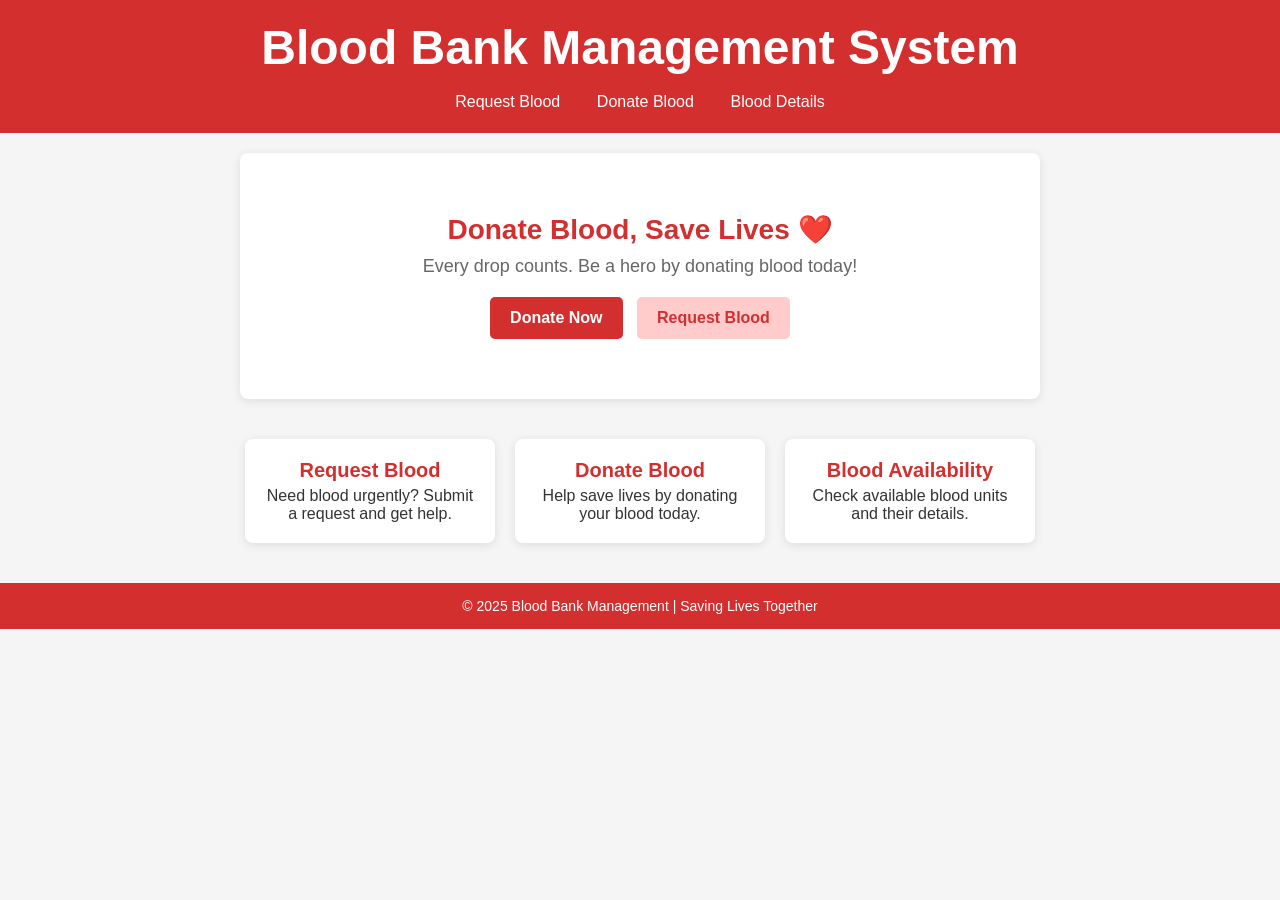
<file: index.html>
<!DOCTYPE html>
<html lang="en">
<head>
    <meta charset="UTF-8">
    <meta name="viewport" content="width=device-width, initial-scale=1.0">
    <title>Blood Bank Management</title>
    <link rel="stylesheet" href="styles.css">
</head>
<body>

    <header>
        <h1>Blood Bank Management System</h1>
        <nav>
            <a href="blood-request.html">Request Blood</a>
            <a href="donate-blood.html">Donate Blood</a>
            <a href="blood-details.html">Blood Details</a>
        </nav>
    </header>

    <section class="hero">
        <div class="hero-text">
            <h2>Donate Blood, Save Lives ❤️</h2>
            <p>Every drop counts. Be a hero by donating blood today!</p>
            <a href="donate-blood.html" class="btn">Donate Now</a>
            <a href="blood-request.html" class="btn-secondary">Request Blood</a>
        </div>
    </section>

    <section class="features">
        <div class="feature">
            <h3>Request Blood</h3>
            <p>Need blood urgently? Submit a request and get help.</p>
        </div>
        <div class="feature">
            <h3>Donate Blood</h3>
            <p>Help save lives by donating your blood today.</p>
        </div>
        <div class="feature">
            <h3>Blood Availability</h3>
            <p>Check available blood units and their details.</p>
        </div>
    </section>

    <footer>
        <p>&copy; 2025 Blood Bank Management | Saving Lives Together</p>
    </footer>

</body>
</html>
</file>
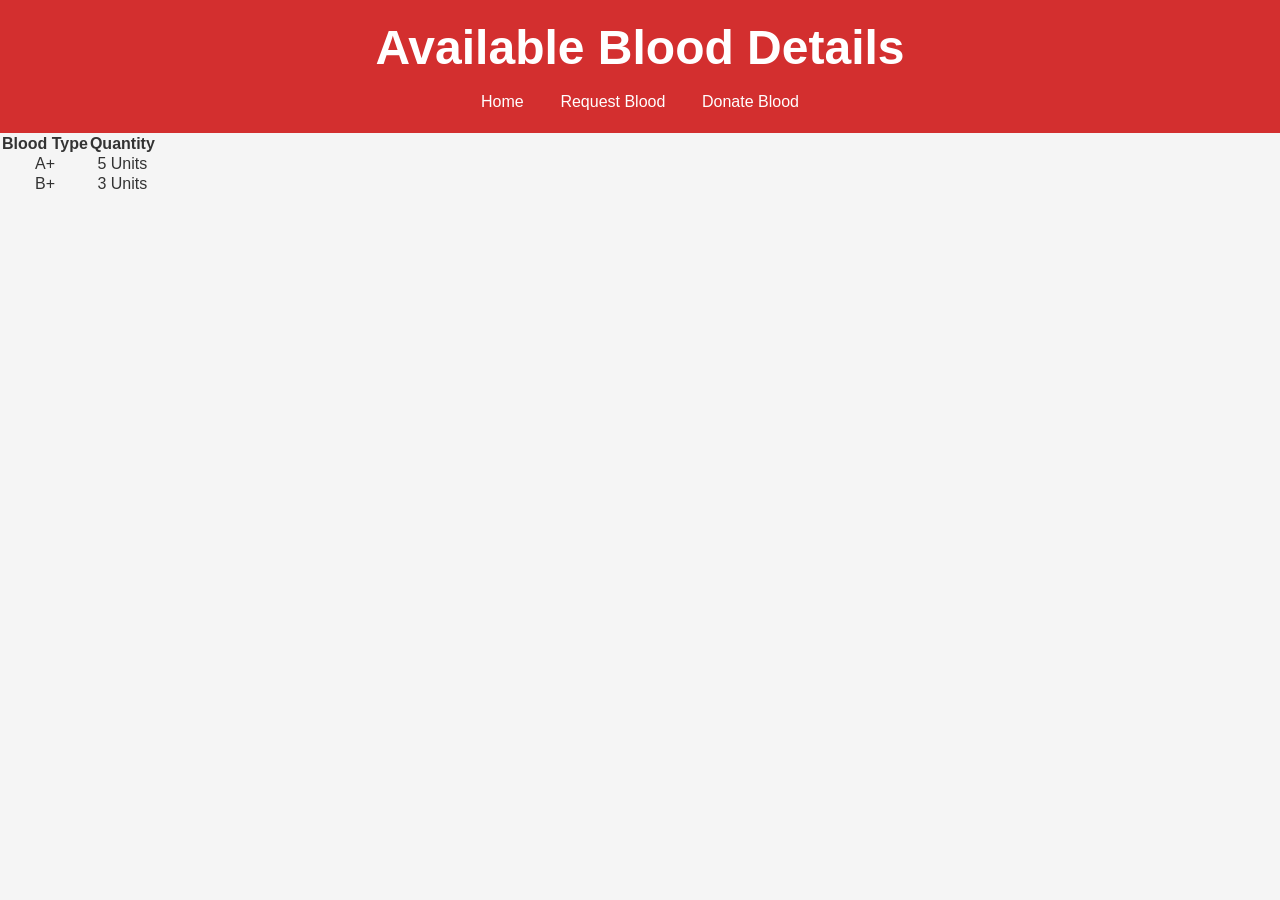
<file: blood-details.html>
<!DOCTYPE html>
<html lang="en">
<head>
    <meta charset="UTF-8">
    <meta name="viewport" content="width=device-width, initial-scale=1.0">
    <title>Blood Details</title>
    <link rel="stylesheet" href="styles.css">
</head>
<body>

    <header>
        <h1>Available Blood Details</h1>
        <nav>
            <a href="index.html">Home</a>
            <a href="blood-request.html">Request Blood</a>
            <a href="donate-blood.html">Donate Blood</a>
        </nav>
    </header>

    <table id="bloodTable">
        <tr>
            <th>Blood Type</th>
            <th>Quantity</th>
        </tr>
        <tr>
            <td>A+</td>
            <td>5 Units</td>
        </tr>
        <tr>
            <td>B+</td>
            <td>3 Units</td>
        </tr>
    </table>

</body>
</html>
</file>
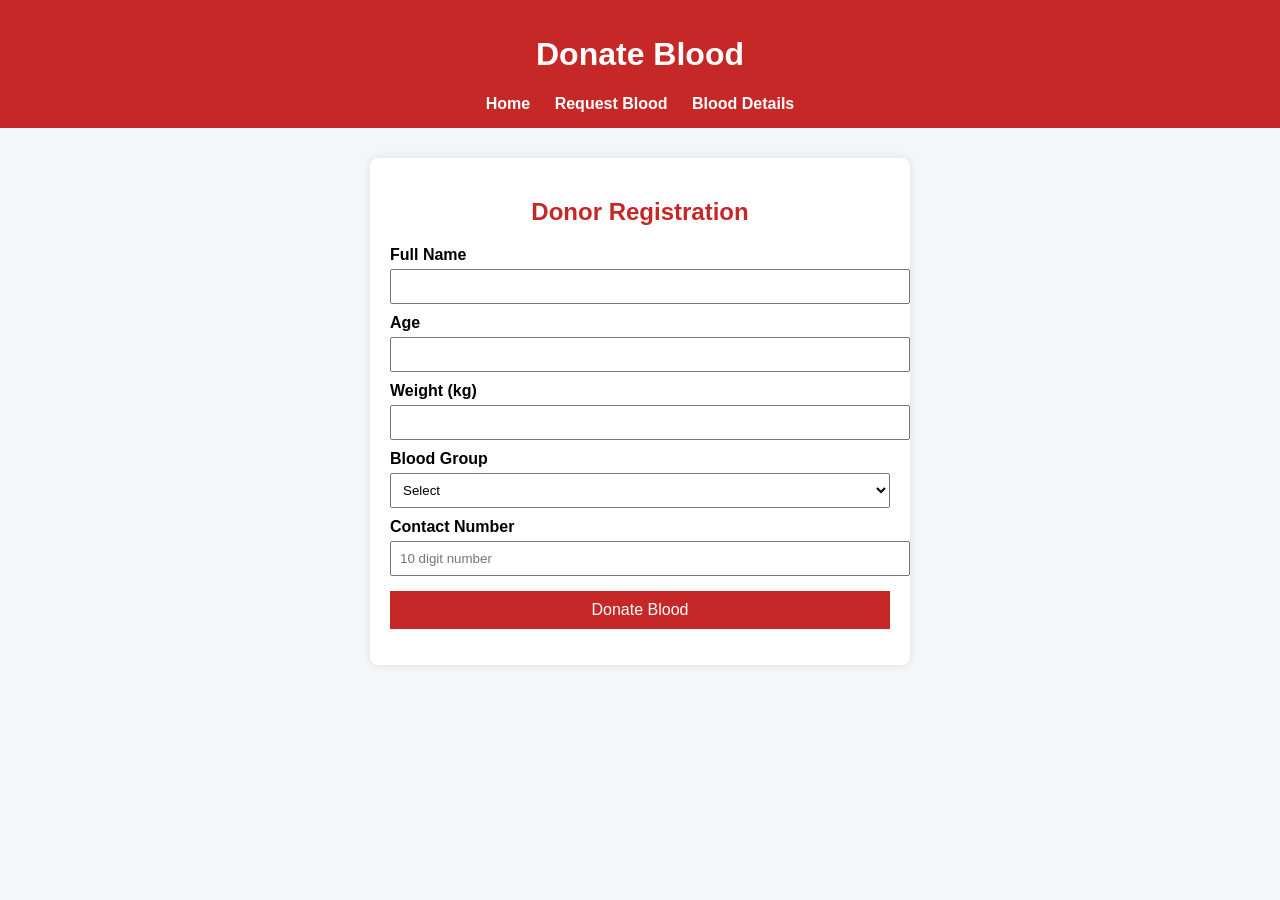
<file: donate-blood.html>
<!DOCTYPE html>
<html lang="en">
<head>
<meta charset="UTF-8">
<meta name="viewport" content="width=device-width, initial-scale=1.0">
<title>Donate Blood</title>

<style>
    body {
        font-family: Arial, sans-serif;
        background: #f4f6f8;
        margin: 0;
        padding: 0;
    }

    header {
        background: #c62828;
        color: white;
        padding: 15px;
        text-align: center;
    }

    nav a {
        color: white;
        margin: 0 10px;
        text-decoration: none;
        font-weight: bold;
    }

    .container {
        max-width: 500px;
        background: white;
        margin: 30px auto;
        padding: 20px;
        border-radius: 8px;
        box-shadow: 0 0 10px rgba(0,0,0,0.1);
    }

    h2 {
        text-align: center;
        color: #c62828;
    }

    label {
        display: block;
        margin-top: 10px;
        font-weight: bold;
    }

    input, select {
        width: 100%;
        padding: 8px;
        margin-top: 5px;
    }

    button {
        width: 100%;
        margin-top: 15px;
        padding: 10px;
        background: #c62828;
        color: white;
        border: none;
        font-size: 16px;
        cursor: pointer;
    }

    button:hover {
        background: #b71c1c;
    }

    .message {
        margin-top: 15px;
        font-weight: bold;
        text-align: center;
    }
</style>
</head>

<body>

<header>
    <h1>Donate Blood</h1>
    <nav>
        <a href="#">Home</a>
        <a href="#">Request Blood</a>
        <a href="#">Blood Details</a>
    </nav>
</header>

<div class="container">
    <h2>Donor Registration</h2>

    <form id="donateBloodForm">
        <label>Full Name</label>
        <input type="text" id="name" required>

        <label>Age</label>
        <input type="number" id="age" required>

        <label>Weight (kg)</label>
        <input type="number" id="weight" required>

        <label>Blood Group</label>
        <select id="bloodType" required>
            <option value="">Select</option>
            <option>A+</option><option>A-</option>
            <option>B+</option><option>B-</option>
            <option>O+</option><option>O-</option>
            <option>AB+</option><option>AB-</option>
        </select>

        <label>Contact Number</label>
        <input type="tel" id="contact" pattern="[0-9]{10}" placeholder="10 digit number" required>

        <button type="submit">Donate Blood</button>
    </form>

    <p class="message" id="message"></p>
</div>

<script>
document.getElementById("donateBloodForm").addEventListener("submit", function(e) {
    e.preventDefault();

    const name = document.getElementById("name").value.trim();
    const age = parseInt(document.getElementById("age").value);
    const weight = parseInt(document.getElementById("weight").value);
    const bloodType = document.getElementById("bloodType").value;
    const contact = document.getElementById("contact").value;
    const message = document.getElementById("message");

    // Eligibility check
    if (age < 18) {
        message.textContent = "❌ You must be at least 18 years old to donate blood.";
        message.style.color = "red";
        return;
    }

    if (weight < 50) {
        message.textContent = "❌ Minimum weight should be 50 kg.";
        message.style.color = "red";
        return;
    }

    // Save donor data
    const donor = { name, age, weight, bloodType, contact };
    let donors = JSON.parse(localStorage.getItem("donors")) || [];
    donors.push(donor);
    localStorage.setItem("donors", JSON.stringify(donors));

    message.textContent = "✅ Thank you! Your blood donation request is registered.";
    message.style.color = "green";

    document.getElementById("donateBloodForm").reset();
});
</script>

</body>
</html>
</file>
<file: styles.css>
/* Global Styles */
* {
    margin: 0;
    padding: 0;
    box-sizing: border-box;
    font-family: 'Arial', sans-serif;
}

body {
    background: #f5f5f5;
    color: #333;
    text-align: center;
}

/* Header */
header {
    background: #D32F2F;
    color: white;
    padding: 20px 0;
    font-size: 24px;
}

nav {
    margin-top: 10px;
}

nav a {
    color: white;
    text-decoration: none;
    margin: 0 15px;
    font-size: 16px;
    transition: color 0.3s;
}

nav a:hover {
    color: #ffcccb;
}

/* Hero Section */
.hero {
    background: #fff;
    padding: 60px 20px;
    box-shadow: 0 2px 10px rgba(0, 0, 0, 0.1);
    margin: 20px auto;
    width: 90%;
    max-width: 800px;
    border-radius: 8px;
}

.hero h2 {
    font-size: 28px;
    margin-bottom: 10px;
    color: #D32F2F;
}

.hero p {
    font-size: 18px;
    margin-bottom: 20px;
    color: #666;
}

/* Buttons */
.btn, .btn-secondary {
    display: inline-block;
    padding: 12px 20px;
    font-size: 16px;
    font-weight: bold;
    text-decoration: none;
    border-radius: 5px;
    transition: 0.3s;
}

.btn {
    background: #D32F2F;
    color: white;
}

.btn:hover {
    background: #b71c1c;
}

.btn-secondary {
    background: #ffcccb;
    color: #D32F2F;
    margin-left: 10px;
}

.btn-secondary:hover {
    background: white;
    color: #D32F2F;
    border: 1px solid #D32F2F;
}

/* Features Section */
.features {
    display: flex;
    justify-content: center;
    gap: 20px;
    margin: 40px auto;
    flex-wrap: wrap;
}

.feature {
    background: white;
    padding: 20px;
    border-radius: 8px;
    width: 250px;
    box-shadow: 0 2px 10px rgba(0, 0, 0, 0.1);
    transition: 0.3s;
}

.feature:hover {
    transform: translateY(-5px);
}

.feature h3 {
    font-size: 20px;
    margin-bottom: 5px;
    color: #D32F2F;
}

/* Form Styles */
form {
    background: white;
    padding: 20px;
    border-radius: 8px;
    box-shadow: 0 2px 10px rgba(0, 0, 0, 0.1);
    width: 90%;
    max-width: 400px;
    margin: 20px auto;
}

input, select, button {
    width: 100%;
    padding: 12px;
    margin: 10px 0;
    border: 1px solid #ccc;
    border-radius: 5px;
    font-size: 16px;
}

button {
    background: #D32F2F;
    color: white;
    font-size: 16px;
    cursor: pointer;
    border: none;
    transition: 0.3s;
}

button:hover {
    background: #b71c1c;
}

/* Footer */
footer {
    background: #D32F2F;
    color: white;
    padding: 15px;
    font-size: 14px;
    margin-top: 30px;
}
</file>
